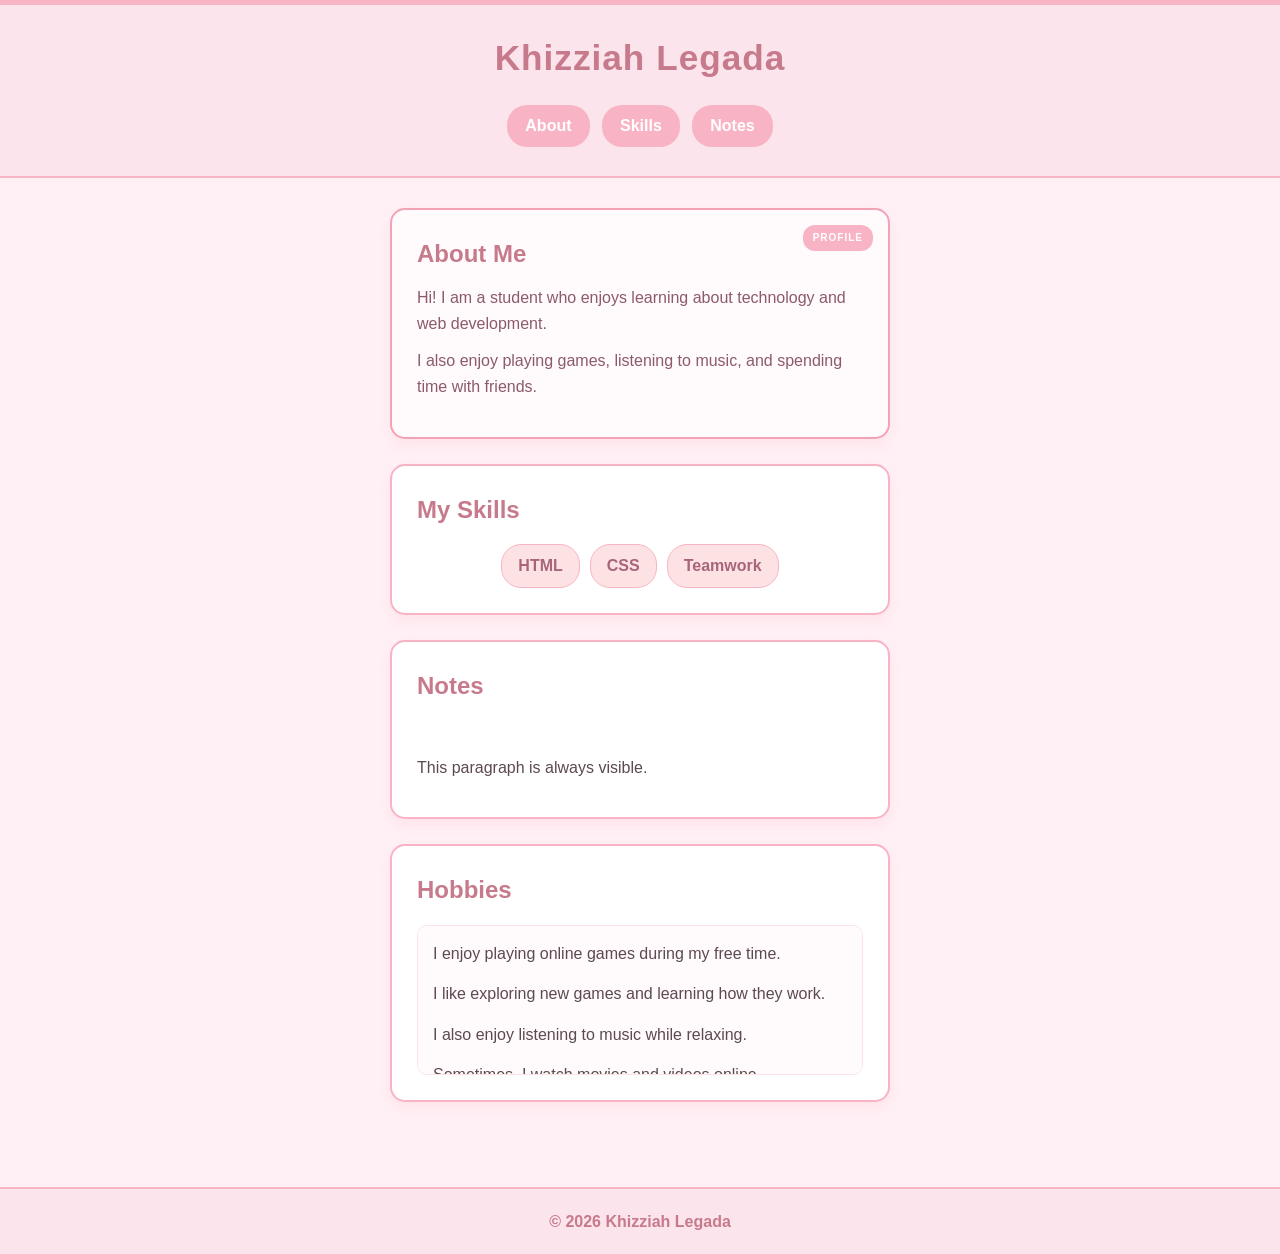
<file: Legada_activity_3/index.html>
<!DOCTYPE html>
<html lang="en">
<head>
    <meta charset="UTF-8">
    <meta name="viewport" content="width=device-width, initial-scale=1.0">
    <title>My Profile Card</title>
    <link rel="stylesheet" href="styles.css">
</head>
<body>

    <header>
        <h1>Khizziah Legada</h1>
        <nav>
            <a href="#about">About</a>
            <a href="#skills">Skills</a>
            <a href="#notes">Notes</a>
        </nav>
    </header>

    <main>
        <section class="card intro" id="about">
            <h2>About Me</h2>
            <p>Hi! I am a student who enjoys learning about technology and web development.</p>
            <p>I also enjoy playing games, listening to music, and spending time with friends.</p>
        </section>

        <section class="card" id="skills">
            <h2>My Skills</h2>
            <ul class="skills-list">
                <li>HTML</li>
                <li>CSS</li>
                <li>Teamwork</li>
            </ul>
        </section>

        <section class="card" id="notes">
            <h2>Notes</h2>
            <p class="hide-none">Must disappear and leave no gap.</p>
            <p class="hide-visibility">Invisible, but must keep its space.</p>
            <p>This paragraph is always visible.</p>
        </section>

        <section class="card">
            <h2>Hobbies</h2>
            <div class="scroll-box">
                <p>I enjoy playing online games during my free time.</p>
                <p>I like exploring new games and learning how they work.</p>
                <p>I also enjoy listening to music while relaxing.</p>
                <p>Sometimes, I watch movies and videos online.</p>
                <p>I enjoy spending time with my friends and family.</p>
                <p>I also like learning new computer skills and creating websites.</p>
                <p>These hobbies help me relax and learn new things every day.</p>
            </div>
        </section>
    </main>

    <footer>
        <p>&copy; 2026 Khizziah Legada</p>
    </footer>

</body>
</html>
</file>
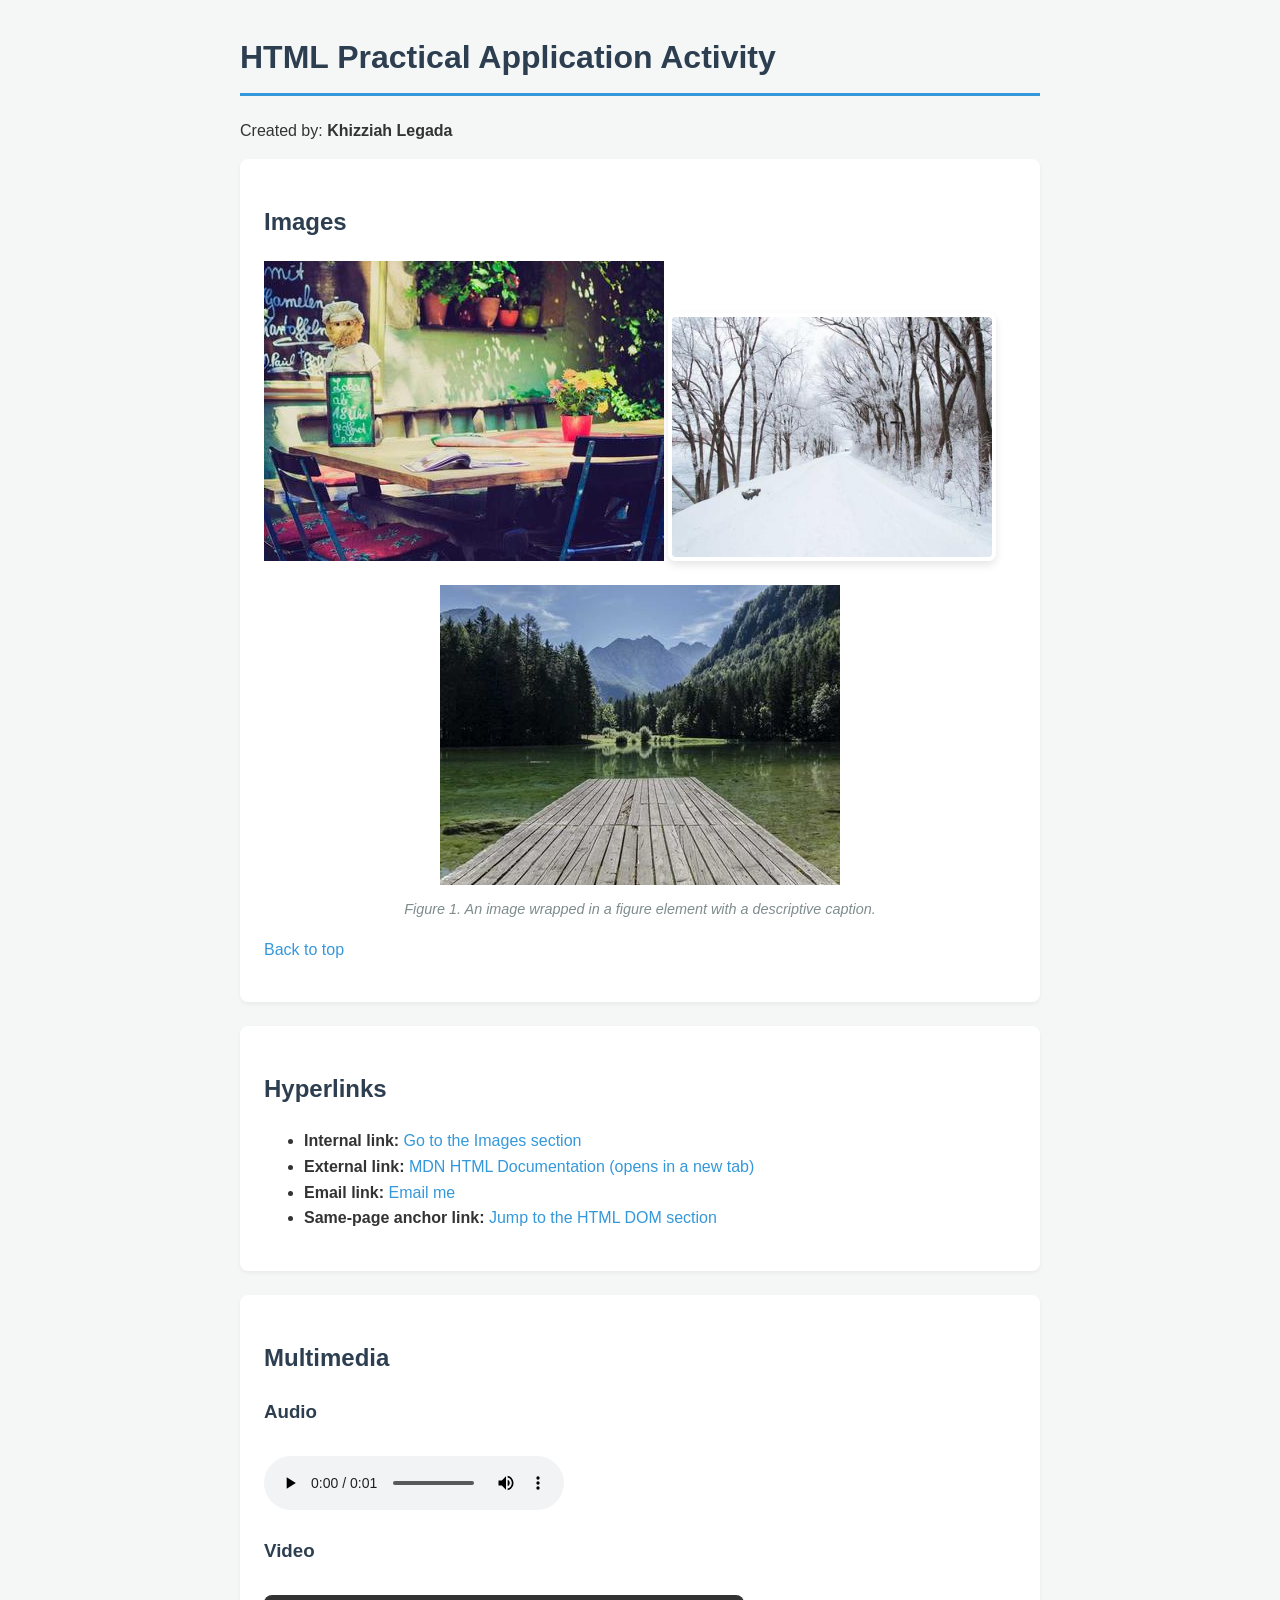
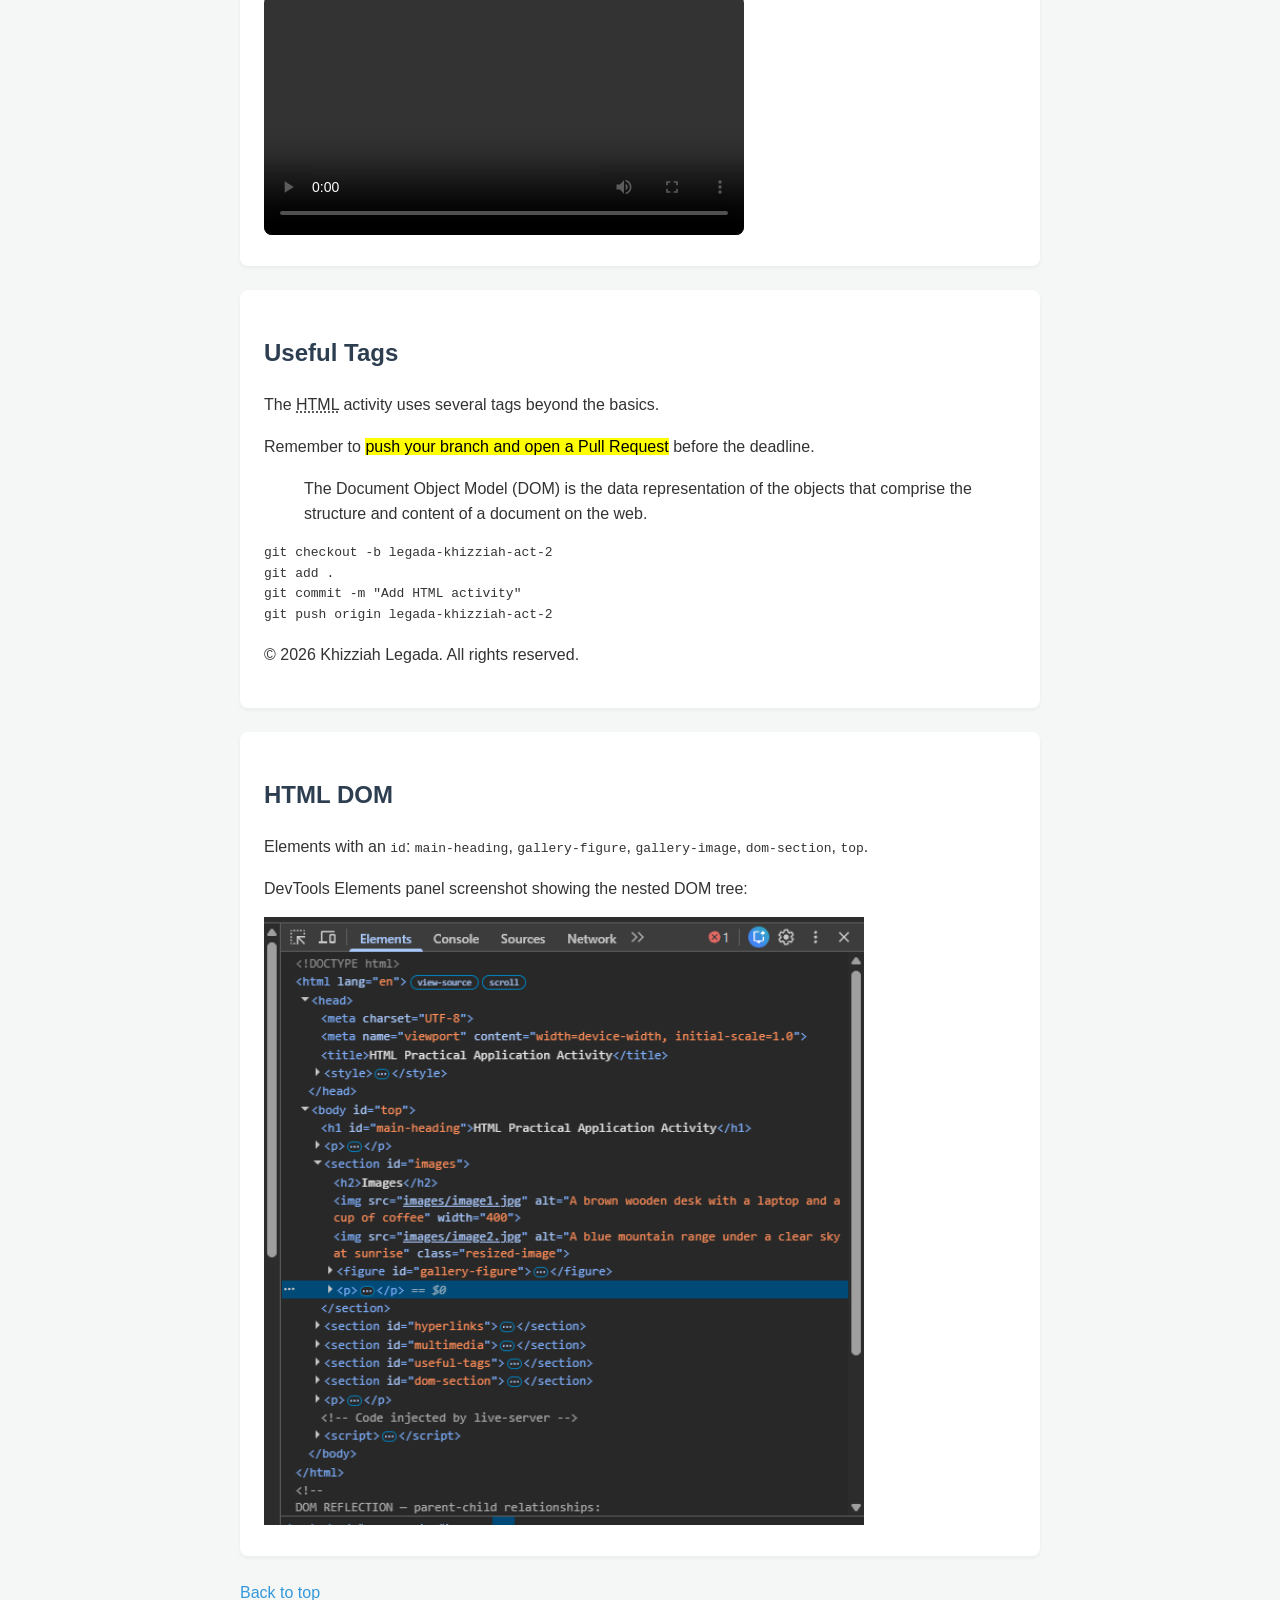
<file: legada-activity-2/activity.html>
<!DOCTYPE html>
<html lang="en">
<head>
  <meta charset="UTF-8">
  <meta name="viewport" content="width=device-width, initial-scale=1.0">
  <title>HTML Practical Application Activity</title>
    <style>
    body {
      font-family: 'Segoe UI', Tahoma, Geneva, Verdana, sans-serif;
      line-height: 1.6;
      max-width: 800px;
      margin: 2rem auto;
      padding: 0 2rem;
      background-color: #f4f7f6;
      color: #333;
    }
    h1, h2, h3 { color: #2c3e50; }
    h1 { border-bottom: 3px solid #3498db; padding-bottom: 10px; }
    a { color: #3498db; text-decoration: none; }
    a:hover { text-decoration: underline; }
    .resized-image {
      width: 320px; height: auto;
      border: 4px solid #fff;
      box-shadow: 0 4px 8px rgba(0,0,0,0.1);
      border-radius: 8px;
    }
    figure { margin: 1rem 0; text-align: center; }
    figcaption { font-style: italic; color: #7f8c8d; font-size: 0.9rem; margin-top: 5px; }
    section {
      background: #fff;
      border-radius: 8px;
      padding: 1.5rem;
      margin-bottom: 1.5rem;
      box-shadow: 0 2px 4px rgba(0,0,0,0.05);
    }
    audio, video { margin-top: 10px; border-radius: 8px; max-width: 100%; }
  </style>
</head>
<body id="top">

  <h1 id="main-heading">HTML Practical Application Activity</h1>
  <p>Created by: <strong>Khizziah Legada</strong></p>

  <section id="images">
    <h2>Images</h2>
    <img src="images/image1.jpg" alt="A brown wooden desk with a laptop and a cup of coffee" width="400">
    <img src="images/image2.jpg" alt="A blue mountain range under a clear sky at sunrise" class="resized-image">
    <figure id="gallery-figure">
      <img id="gallery-image" src="images/image3.jpg" alt="A small orange cat sleeping on a gray sofa">
      <figcaption>Figure 1. An image wrapped in a figure element with a descriptive caption.</figcaption>
    </figure>
    <p><a href="#top">Back to top</a></p>
  </section>

  <section id="hyperlinks">
    <h2>Hyperlinks</h2>
    <ul>
      <li><strong>Internal link:</strong> <a href="#images">Go to the Images section</a></li>
      <li><strong>External link:</strong> <a href="https://developer.mozilla.org/en-US/docs/Web/HTML" target="_blank" rel="noopener noreferrer">MDN HTML Documentation (opens in a new tab)</a></li>
      <li><strong>Email link:</strong> <a href="mailto:khizziahlegada@gmail.com?subject=HTML%20Activity">Email me</a></li>
      <li><strong>Same-page anchor link:</strong> <a href="#dom-section">Jump to the HTML DOM section</a></li>
    </ul>
  </section>

  <section id="multimedia">
    <h2>Multimedia</h2>
    <h3>Audio</h3>
    <audio controls>
      <source src="media/audio.mp3" type="audio/mpeg">
      Your browser does not support the audio element. <a href="media/audio.mp3">Download the audio file</a>.
    </audio>
    <h3>Video</h3>
    <video controls width="480">
      <source src="media/video.mp4" type="video/mp4">
      Your browser does not support the video element. <a href="media/video.mp4">Download the video file</a>.
    </video>
  </section>

  <section id="useful-tags">
    <h2>Useful Tags</h2>
    <!-- I chose <abbr> because it shows the full meaning of an abbreviation on hover. -->
    <p>The <abbr title="HyperText Markup Language">HTML</abbr> activity uses several tags beyond the basics.</p>
    <!-- I chose <mark> because it highlights important text the reader should notice. -->
    <p>Remember to <mark>push your branch and open a Pull Request</mark> before the deadline.</p>
    <!-- I chose <blockquote> because it separates a quoted passage from my own writing. -->
    <blockquote cite="https://developer.mozilla.org/en-US/docs/Web/API/Document_Object_Model">
      The Document Object Model (DOM) is the data representation of the objects that comprise the structure and content of a document on the web.
    </blockquote>
    <pre><code>git checkout -b legada-khizziah-act-2
git add .
git commit -m "Add HTML activity"
git push origin legada-khizziah-act-2</code></pre>

    <p>&copy; 2026 Khizziah Legada. All rights reserved.</p>
  </section>

  <section id="dom-section">
    <h2>HTML DOM</h2>
    <p>Elements with an <code>id</code>: <code>main-heading</code>, <code>gallery-figure</code>, <code>gallery-image</code>, <code>dom-section</code>, <code>top</code>.</p>
    <p>DevTools Elements panel screenshot showing the nested DOM tree:</p>
    <img src="dom-tree.png" alt="Browser DevTools Elements panel showing the nested HTML DOM tree" width="600">
  </section>

  <p><a href="#top">Back to top</a></p>

</body>
</html>
</file>
<file: Legada_activity_3/styles.css>
/* =================================
   1. CSS RESET
   ================================= */
* {
    box-sizing: border-box;
    margin: 0;
    padding: 0;
}

/* =================================
   2. BASIC PAGE STYLING
   ================================= */
body {
    font-family: 'Segoe UI', Arial, sans-serif;
    background-color: #fff0f5; /* Lavender Blush */
    color: #5c4a4f;
    font-size: 16px;
    line-height: 1.6;
    border-top: 5px solid #f8b4c4;
}

h1, h2 {
    color: #c77a8b;
    font-weight: bold;
}

h1 {
    font-size: 2.2rem;
    letter-spacing: 1px;
}

h2 {
    font-size: 1.5rem;
    margin-bottom: 12px;
}

/* =================================
   3. HEADER AND NAVIGATION
   ================================= */
header {
    background-color: #fce4ec;
    padding: 25px;
    text-align: center;
    border-bottom: 2px solid #f8b4c4;
}

nav {
    margin-top: 15px;
}

nav a {
    display: inline-block;
    padding: 8px 18px;
    margin: 4px;
    background-color: #f8b4c4;
    color: #ffffff;
    text-decoration: none;
    border-radius: 20px;
    font-weight: bold;
    transition: all 0.3s ease;
}

nav a:hover {
    background-color: #e597aa;
    transform: translateY(-2px);
}

/* =================================
   4. PROFILE CARDS AND BOX MODEL
   ================================= */
.card {
    width: 500px;
    max-width: 100%;
    padding: 25px;
    border: 2px solid #f8b4c4;
    border-radius: 15px;
    background-color: #ffffff;
    margin: 0 auto 25px;
    box-shadow: 0 6px 12px rgba(248, 180, 196, 0.2);
    color: #5c4a4f;
}

.card p {
    margin-bottom: 12px;
    font-size: 1rem;
}

/* =================================
   5. CSS CASCADE AND ABOUT CARD
   ================================= */
#about {
    color: #8c5a6b;
    border-color: #f4a2b6;
    background-color: #fffafb;
    position: relative;
}

#about::after {
    content: "PROFILE";
    position: absolute;
    top: 15px;
    right: 15px;
    background-color: #f8b4c4;
    color: white;
    font-size: 10px;
    font-weight: bold;
    padding: 5px 10px;
    border-radius: 12px;
    letter-spacing: 1px;
}

/* =================================
   6. SKILLS LIST
   ================================= */
.skills-list {
    display: flex;
    gap: 10px;
    justify-content: center;
    flex-wrap: wrap;
    list-style: none;
    margin-top: 15px;
}

.skills-list > li {
    background-color: #fde2e4;
    color: #a8657a;
    border: 1px solid #f8b4c4;
    padding: 8px 16px;
    border-radius: 20px;
    font-weight: bold;
}

/* =================================
   7. DISPLAY AND VISIBILITY
   ================================= */
.hide-none {
    display: none;
}

.hide-visibility {
    visibility: hidden;
}

/* =================================
   8. SCROLLING HOBBIES BOX
   ================================= */
.scroll-box {
    height: 150px;
    overflow: auto;
    padding: 15px;
    background-color: #fffafb;
    border: 1px solid #fde2e4;
    border-radius: 10px;
    margin-top: 15px;
}

.scroll-box p {
    margin-bottom: 15px;
}

/* =================================
   9. PAGE LAYOUT AND FOOTER
   ================================= */
main {
    padding: 30px 20px;
}

footer {
    background-color: #fce4ec;
    padding: 20px;
    text-align: center;
    color: #c77a8b;
    font-weight: bold;
    margin-top: 30px;
    border-top: 2px solid #f8b4c4;
}

/* =================================
   REFLECTION QUESTIONS
   =================================
1. Why did one of your two conflicting rules win?
In my CSS, the #about ID selector and the .card class selector conflict. The #about rule wins because an ID selector has higher specificity than a class selector. Even though the .card rule also targets the element, the ID selector takes priority, demonstrating the CSS cascade.

2. What is the rendered width if box-sizing were content-box instead of border-box?
If box-sizing were content-box, the total rendered width of my .card would be 554px. 
Calculation: 500px (content width) + 50px (horizontal padding: 25px left + 25px right) + 4px (borders: 2px left + 2px right) = 554px total width.

3. When would you choose visibility: hidden instead of display: none?
I would choose visibility: hidden when I want to hide an element from view but still keep its physical space in the layout so other elements don't shift or move up into its place. I would use display: none when I want to completely remove the element and its space from the document flow.
*/
</file>
